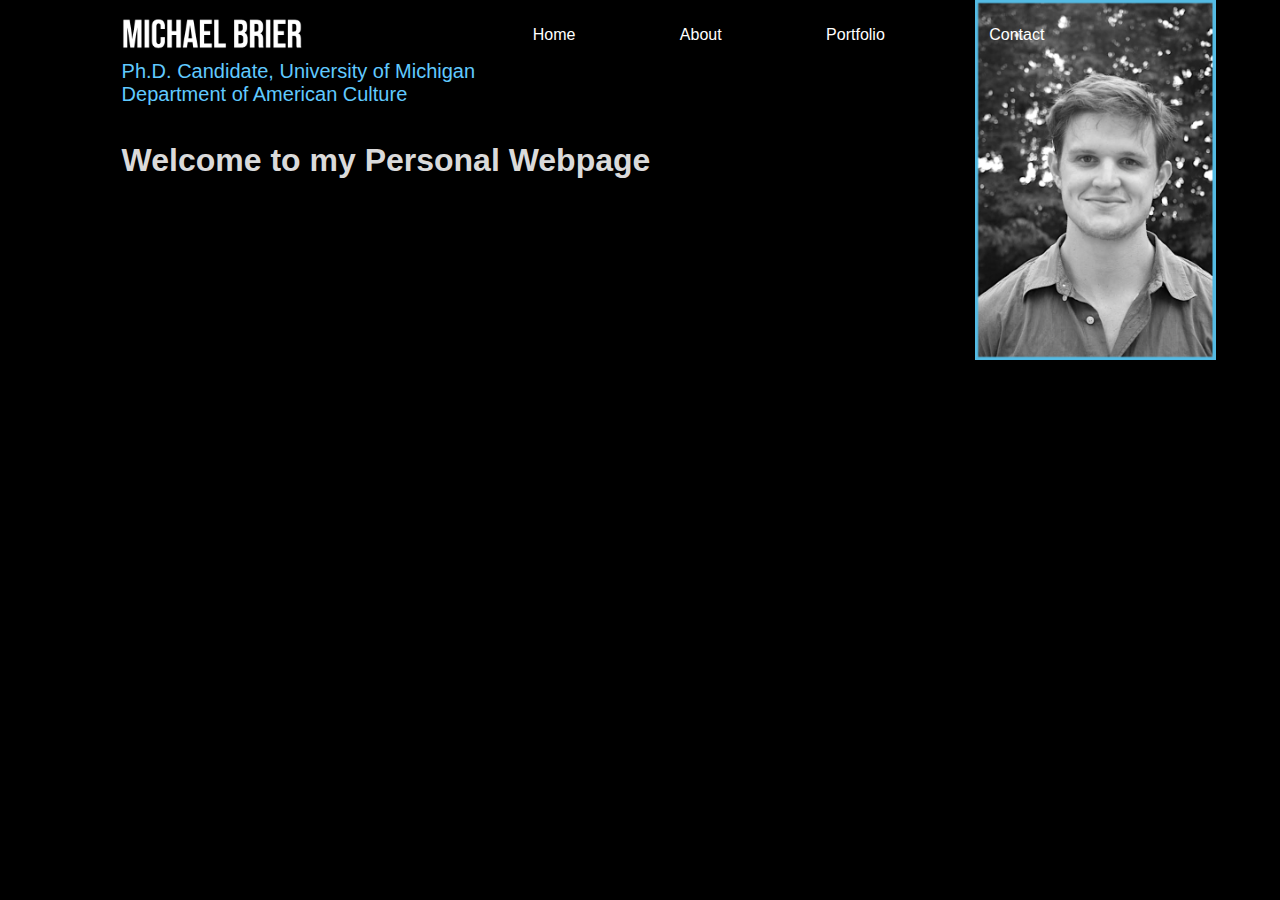
<file: index.html>
<!DOCTYPE html>
<html lang="en">
<head>
        <meta charset="UTF-8">
        <meta http-equiv="X-UA-Compatible" content="IE=edge"> 
        <meta name="viewport" content="width=device-width, initial scale=1.0">
        <title>Portfolio</title>
        <link rel ="stylesheet" href="style.css">
</head>
        
        <body>
          <div id="header">
            <div class="container">
              <nav>
                <img src="images/michaellogo.png" class="michaellogo">
                <ul>
                    <li><a href="index.html" target="_blank">Home</a></li>
                    <li><a href="about.html" target="_blank">About</a></li>
                    <li><a href="Portfolio.html" target="_blank">Portfolio</a></li>
                    <li><a href="contact.html" target="_blank">Contact</a></li>
                </ul>
              </nav>
              <div class="header-text">
                <p>Ph.D. Candidate, University of Michigan <br>
                Department of American Culture</p>

              </div>  
              <div><br>
                <br>
                <h1>Welcome to my Personal Webpage</h1>
              </div>
            </div>
          </div>

       
        <!--
          <div id="about">
            <div class="container">
                <div class="row">
                    <div class="about-col-1">
                        <h1>About</h1>
                    </div>

                         <h2>I am an interdisciplinary researcher and teacher based out of 
                    the <br> University of Michigan, Ann Arbor. My dissertation 
                    examines <br> the new network of surveillance facilitated by smart home 
                    security <br> technologies. Situated at the intersections of
                    political economy,<br> STS, and surveillance studies, my research analyzes  
                    the novel <br> social dynamics that emerge from this network, with a particular <br> focus 
                    on labor issues and law enforcement in the United States.
                </h2>
                        


                    
            </div>

          </div>
          </div>

          <div id="Portfolio">
            <div class="container">
                <div class="row">
                    <div class="about-col-1">
                    <h1>Portfolio</h1>
                </div>
                    <h2>You can find links to some of my publications below:</h2>
                    <p><a href ="https://mlawandsociety.org/2023/08/18/review-of-lisa-hajjars-the-war-in-court-inside-the-long-fight-against-torture">Review of Lisa Hajjar's <i>The War in Court</i></a></p>
                    <br>
                    <h2> You can also find some examples of my recent coding projects:</h2>
                    <p>Lorem Ipsum</p>

            </div>

          </div>
          </div>

          <div id="Contact">
            <div class="container">
                <div class="row">
                    <div class="about-col-1">
                        <h1>Contact</h1>
                    </div>
                         <h2>examplecontact@gmail.com
                </h2>
                        


                    
            </div>

          </div>
          </div>
        -->
         
        </body>

        
</html> 

<!-- My code drew on some online resources as templates particularly for the CSS styling for this webpage. This video a nice template for 
https://www.youtube.com/watch?v=0YFrGy_mzjY styling a porfolio. I changed several elements of the style to make it reflect my own aesthetic preferences
 and coding experience. -->
</file>
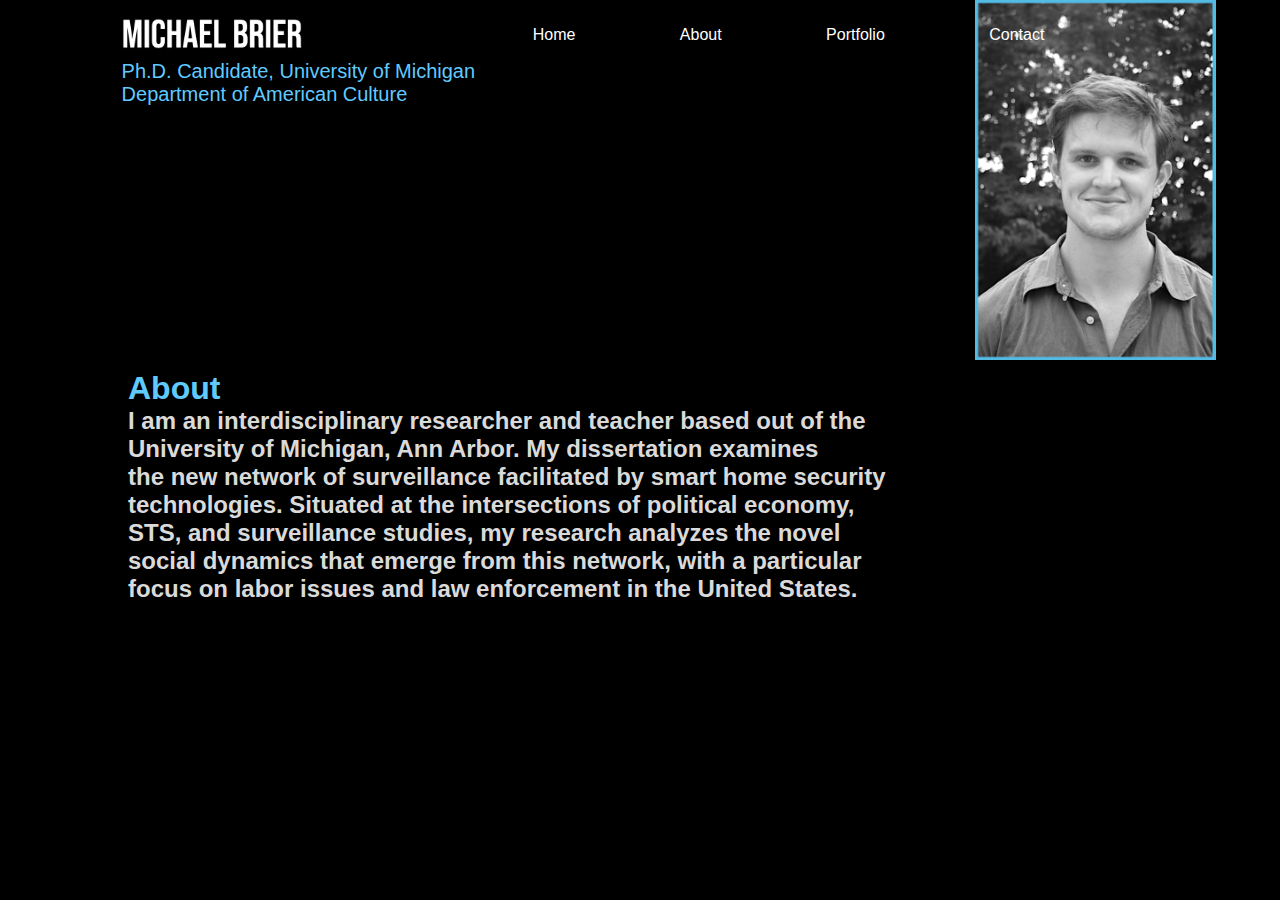
<file: about.html>
<!DOCTYPE html>
<html lang="en">
<head>
        <meta charset="UTF-8">
        <meta http-equiv="X-UA-Compatible" content="IE=edge"> 
        <meta name="viewport" content="width=device-width, initial scale=1.0">
        <title>Portfolio</title>
        <link rel ="stylesheet" href="style.css">
</head>
<body>
    <div id="header">
        <div class="container">
          <nav>
            <img src="images/michaellogo.png" class="michaellogo">
            <ul>
                <li><a href="index.html">Home</a></li>
                <li><a href="about.html">About</a></li>
                <li><a href="Portfolio.html">Portfolio</a></li>
                <li><a href="contact.html">Contact</a></li>
            </ul>
          </nav>
          <div class="header-text">
            <p>Ph.D. Candidate, University of Michigan <br>
            Department of American Culture</p>

          </div>  
        </div>
      </div>
    <div id="about.html">
        <div class="container">
            <div class="row">
                <div class="about-col-1">
                    <h1>About</h1>
                </div>
    
                <h2>I am an interdisciplinary researcher and teacher based out of 
                the <br> University of Michigan, Ann Arbor. My dissertation 
                examines <br> the new network of surveillance facilitated by smart home 
                security <br> technologies. Situated at the intersections of
                political economy,<br> STS, and surveillance studies, my research analyzes  
                the novel <br> social dynamics that emerge from this network, with a particular <br> focus 
                on labor issues and law enforcement in the United States.
            </h2>
                    
    
    
                
        </div>
    
      </div>
      </div>
    
</body>


        
</html>
</file>
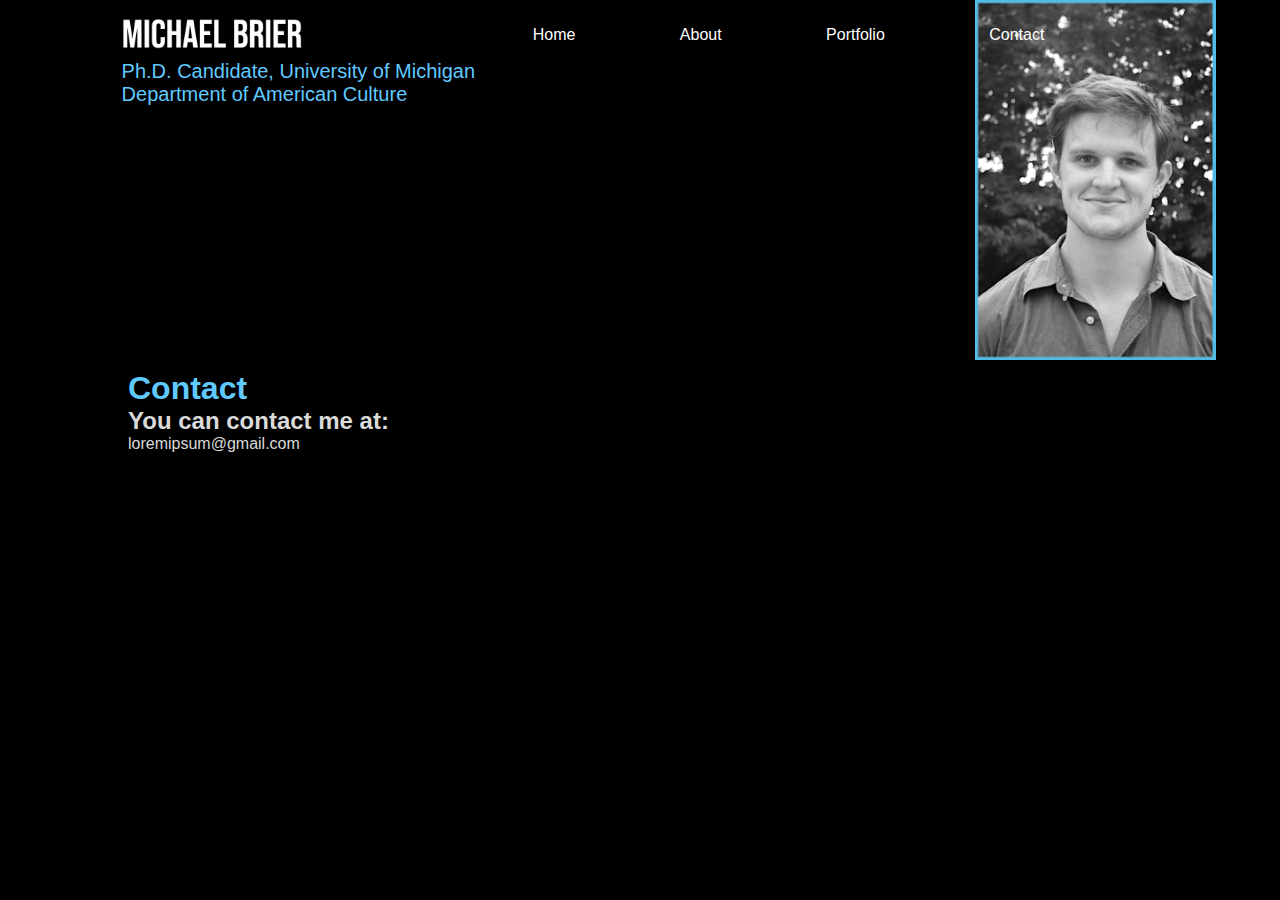
<file: contact.html>
<!DOCTYPE html>
<html lang="en">
<head>
        <meta charset="UTF-8">
        <meta http-equiv="X-UA-Compatible" content="IE=edge"> 
        <meta name="viewport" content="width=device-width, initial scale=1.0">
        <title>Portfolio</title>
        <link rel ="stylesheet" href="style.css">
</head>
<body>
    <div id="header">
        <div class="container">
          <nav>
            <img src="images/michaellogo.png" class="michaellogo">
            <ul>
                <li><a href="index.html">Home</a></li>
                <li><a href="About.html">About</a></li>
                <li><a href="Portfolio.html">Portfolio</a></li>
                <li><a href="Contact.html">Contact</a></li>
            </ul>
          </nav>
          <div class="header-text">
            <p>Ph.D. Candidate, University of Michigan <br>
            Department of American Culture</p>

          </div>  
        </div>
      </div>
    <div id="contact.html">
        <div class="container">
            <div class="row">
                <div class="about-col-1">
                <h1>Contact</h1>
            </div>
                <h2>You can contact me at:</h2>
                <p>loremipsum@gmail.com</p>
                
    
        </div>
    
      </div>
      </div>
</body>
</html>
</file>
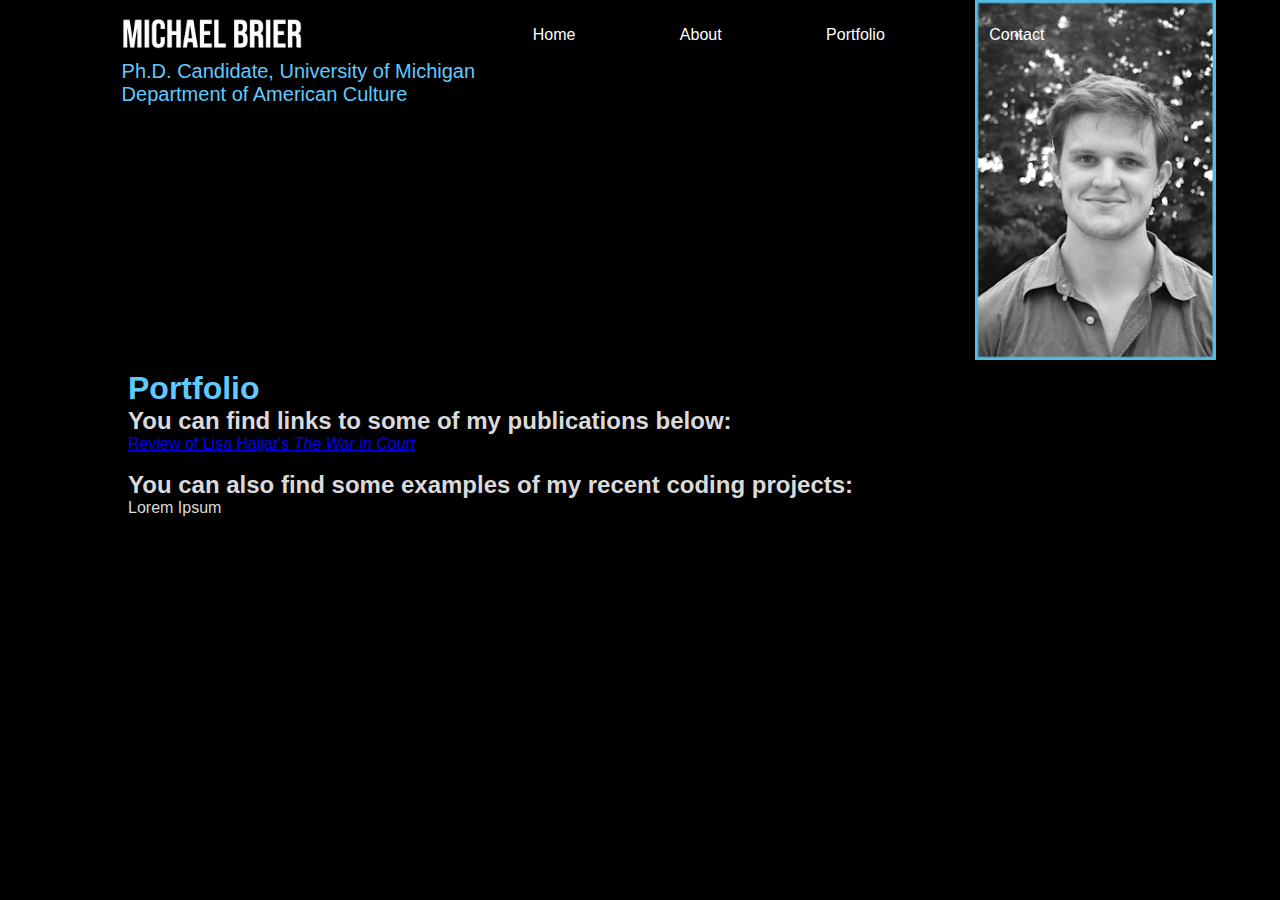
<file: Portfolio.html>
<!DOCTYPE html>
<html lang="en">
<head>
        <meta charset="UTF-8">
        <meta http-equiv="X-UA-Compatible" content="IE=edge"> 
        <meta name="viewport" content="width=device-width, initial scale=1.0">
        <title>Portfolio</title>
        <link rel ="stylesheet" href="style.css">
</head>
<body>
    <div id="header">
        <div class="container">
          <nav>
            <img src="images/michaellogo.png" class="michaellogo">
            <ul>
                <li><a href="index.html">Home</a></li>
                <li><a href="About.html">About</a></li>
                <li><a href="Portfolio.html">Portfolio</a></li>
                <li><a href="contact.html">Contact</a></li>
            </ul>
          </nav>
          <div class="header-text">
            <p>Ph.D. Candidate, University of Michigan <br>
            Department of American Culture</p>

          </div>  
        </div>
      </div>
    <div id="Portfolio.html">
        <div class="container">
            <div class="row">
                <div class="about-col-1">
                <h1>Portfolio</h1>
            </div>
                <h2>You can find links to some of my publications below:</h2>
                <p><a href ="https://mlawandsociety.org/2023/08/18/review-of-lisa-hajjars-the-war-in-court-inside-the-long-fight-against-torture">Review of Lisa Hajjar's <i>The War in Court</i></a></p>
                <br>
                <h2> You can also find some examples of my recent coding projects:</h2>
                <p>Lorem Ipsum</p>
    
        </div>
    
      </div>
      </div>
</body>
</html>
</file>
<file: style.css>
*{
    margin: 0;
    padding: 0;
    font-family:Arial, Helvetica, sans-serif;
    box-sizing: border-box;
}
body{
    background: #000000;
    color: #dadada;
}

#header{
    width: 95%;
    height: 40vh;
    background-image: url(images/portfoliopic.png);
    background-size: contain; 
    background-repeat: no-repeat;
    background-position: right;

}

.container{
    padding: 10px 10%;
}

nav{
    display: flex;
    align-items: center;
    justify-content: space-between;
    flex-wrap: wrap;
}

.michaellogo{
    width: 180px;
}

nav ul li{
   display: inline-block;
   list-style: none;
   margin: 10px 50px;

}

nav ul li  a{
    color: #ffffff;
    text-decoration: none;
    font-size: 16px;
    position: relative;
}

nav ul li  a::after{
    content: '';
    width: 0;
    height: 3px;
    background: #60caff;
    position: absolute;
    left: 0;
    bottom: -6px;
    transition: 0.25s; 
}

nav ul li a:hover::after{
    width: 100%
}

.header-text{
    margin: top 15%;
    font-size: 20px;
    color: #60caff;
}

.header-text h2{
    font-size: 18px;
    margin-top: 20px;
    color: #afb7bb;
}

.about-col-1{
    flex-basis:15%;
    color: #60caff;
}
.about-col-1 img{
    width: 15%;
}
</file>
